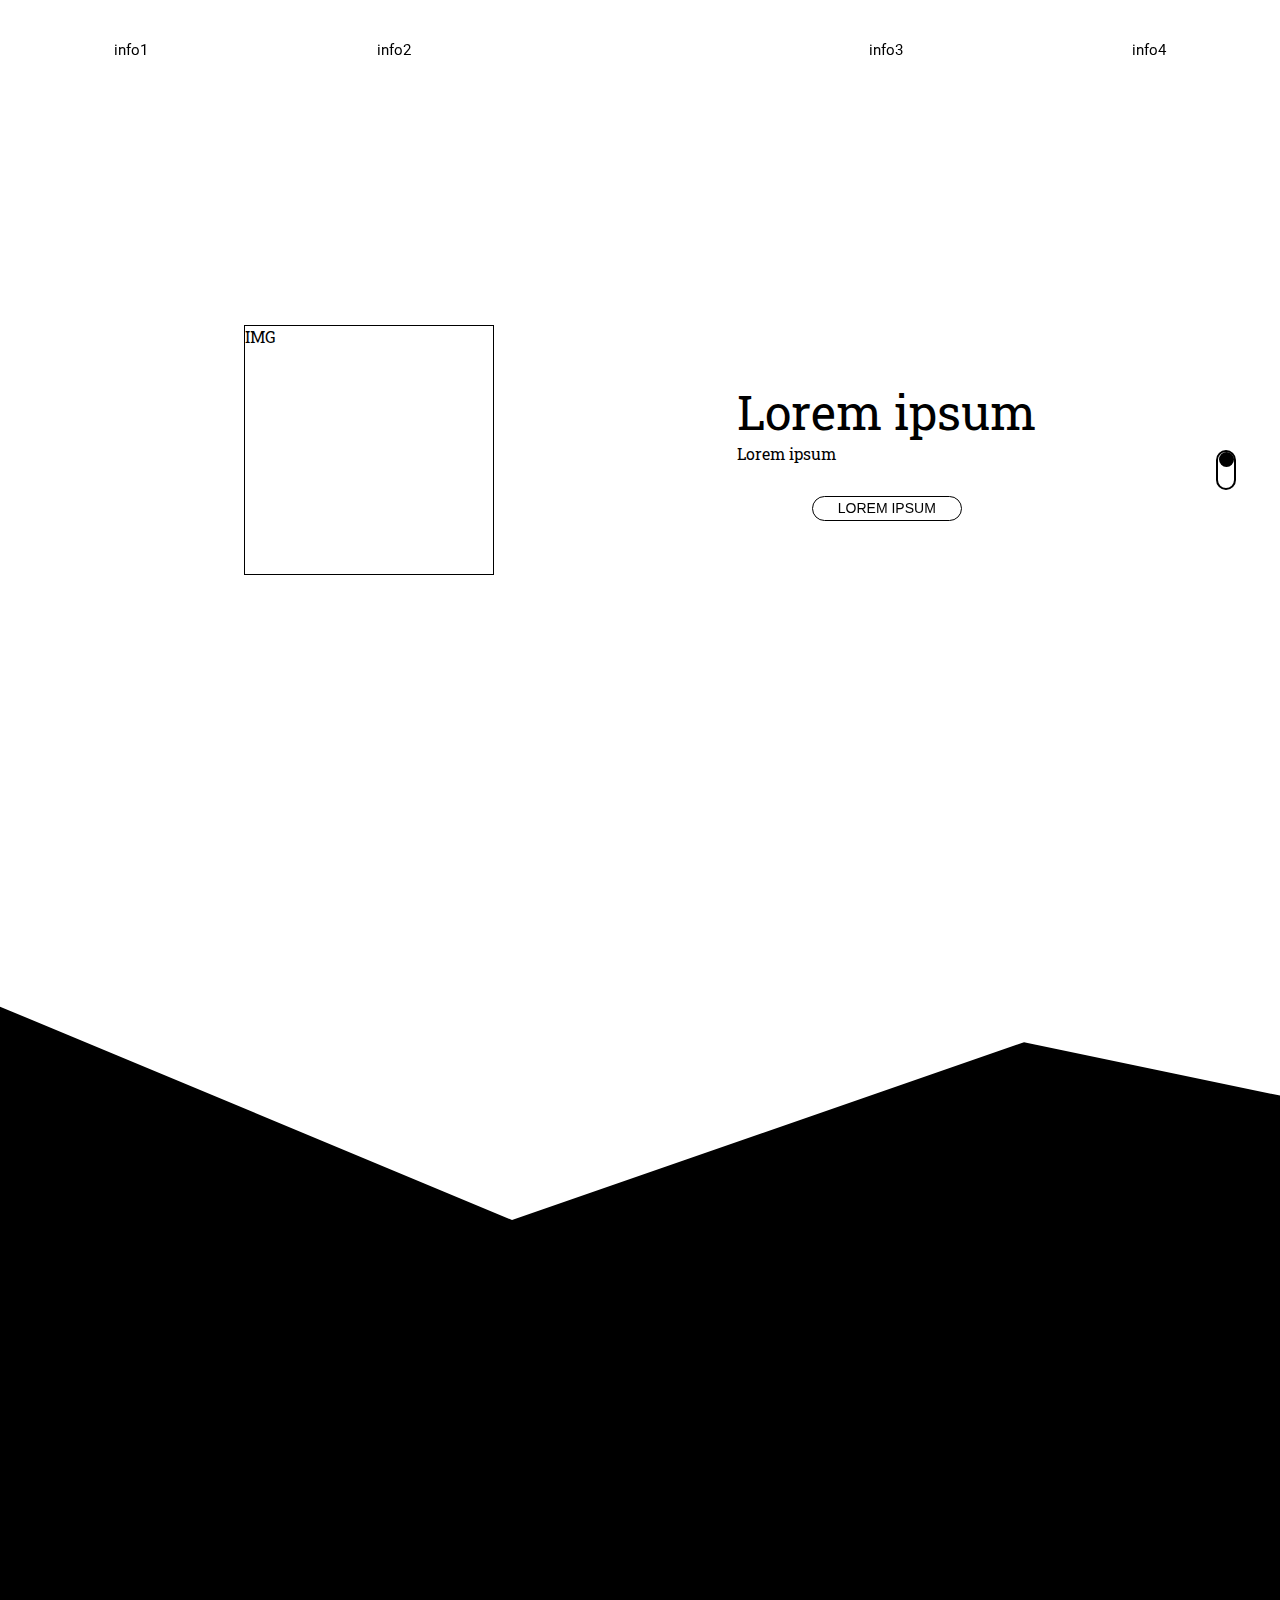
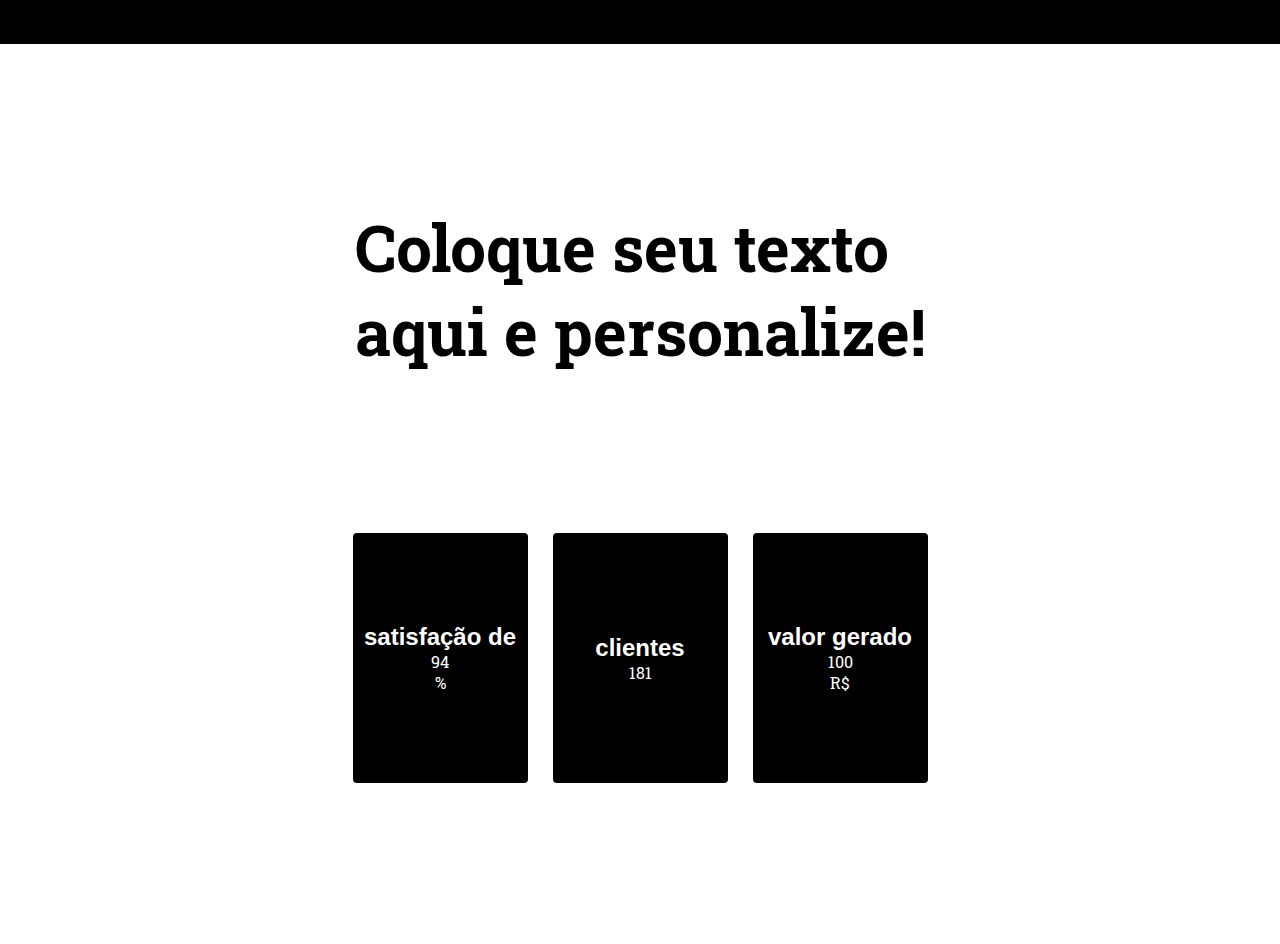
<file: lading-page-1/index.html>
<!DOCTYPE html>
<html lang="en">
<head>
    <meta charset="UTF-8">
    <meta name="viewport" content="width=device-width, initial-scale=1.0">
    <title>Ricon</title>
    <link rel="stylesheet" href="./index.css">
</head>
<body>
    <header>
        <nav>
            <div id="containerNavBar">
              <ul class="navBar">
                <li class="palavraHover"><a class="linkNavBar cor1" href="#Home" >info1</a></li>
                <li class="palavraHover"><a class="linkNavBar cor1" href="#Habilidades">info2</a></li>
                <div id="logoNavBar"></div>
                <li class="palavraHover"><a class="linkNavBar cor1" href="#Projetos">info3</a></li>
                <li class="palavraHover"><a class="linkNavBar cor1" href="#idiomas">info4</a></li>
              </ul>
            </div>
        </nav>
    </header>
    <main>
        <section class="section1">
            <p class="smooth-scroll img-initial">IMG</p>
            <div class="smooth-scroll">
                <div>
                    <h1 id="title-enterprise">Lorem ipsum</h1>
                    <h2 id="title-enterprise">Lorem ipsum</h2>
                </div>
                <div class="container-btn-initial">
                    <button class="btn-initial" role="button"><span class="text">Lorem Ipsum</span></button>
                </div>
            </div>
        </section>
        <section class="section2">
            <div class="part-svg-animate">
                <svg class="wave-svg" xmlns:xlink="http://www.w3.org/1999/xlink" id="wave" viewBox="0 0 1440 200" version="1.1" xmlns="http://www.w3.org/2000/svg"><defs><linearGradient id="sw-gradient-0" x1="0" x2="0" y1="1" y2="0"><stop stop-color="rgba(255, 255, 255, 1)" offset="0%"/><stop stop-color="rgba(255, 255, 255, 1)" offset="100%"/></linearGradient></defs><path style="transform:translate(0, 0px); opacity:1" fill="url(#sw-gradient-0)" d="M0,60L288,120L576,60L864,120L1152,20L1440,140L1728,0L2016,80L2304,140L2592,140L2880,180L3168,80L3456,180L3744,80L4032,100L4320,60L4608,0L4896,0L5184,180L5472,140L5760,160L6048,100L6336,160L6624,140L6912,0L6912,200L6624,200L6336,200L6048,200L5760,200L5472,200L5184,200L4896,200L4608,200L4320,200L4032,200L3744,200L3456,200L3168,200L2880,200L2592,200L2304,200L2016,200L1728,200L1440,200L1152,200L864,200L576,200L288,200L0,200Z"/><defs><linearGradient id="sw-gradient-1" x1="0" x2="0" y1="1" y2="0"><stop stop-color="rgba(255, 255, 255, 1)" offset="0%"/><stop stop-color="rgba(255, 255, 255, 1)" offset="100%"/></linearGradient></defs><path style="transform:translate(0, 50px); opacity:0.9" fill="url(#sw-gradient-1)" d="M0,160L288,40L576,120L864,140L1152,20L1440,180L1728,120L2016,160L2304,100L2592,20L2880,40L3168,100L3456,160L3744,180L4032,100L4320,60L4608,140L4896,100L5184,160L5472,100L5760,60L6048,160L6336,120L6624,120L6912,60L6912,200L6624,200L6336,200L6048,200L5760,200L5472,200L5184,200L4896,200L4608,200L4320,200L4032,200L3744,200L3456,200L3168,200L2880,200L2592,200L2304,200L2016,200L1728,200L1440,200L1152,200L864,200L576,200L288,200L0,200Z"/><defs><linearGradient id="sw-gradient-2" x1="0" x2="0" y1="1" y2="0"><stop stop-color="rgba(255, 255, 255, 1)" offset="0%"/><stop stop-color="rgba(255, 255, 255, 1)" offset="100%"/></linearGradient></defs><path style="transform:translate(0, 100px); opacity:0.8" fill="url(#sw-gradient-2)" d="M0,80L288,140L576,0L864,120L1152,120L1440,140L1728,80L2016,180L2304,80L2592,120L2880,120L3168,100L3456,20L3744,100L4032,160L4320,60L4608,20L4896,140L5184,180L5472,60L5760,160L6048,120L6336,120L6624,80L6912,100L6912,200L6624,200L6336,200L6048,200L5760,200L5472,200L5184,200L4896,200L4608,200L4320,200L4032,200L3744,200L3456,200L3168,200L2880,200L2592,200L2304,200L2016,200L1728,200L1440,200L1152,200L864,200L576,200L288,200L0,200Z"/><defs><linearGradient id="sw-gradient-3" x1="0" x2="0" y1="1" y2="0"><stop stop-color="rgba(255, 255, 255, 1)" offset="0%"/><stop stop-color="rgba(255, 255, 255, 1)" offset="100%"/></linearGradient></defs><path style="transform:translate(0, 150px); opacity:0.7" fill="url(#sw-gradient-3)" d="M0,140L288,40L576,180L864,160L1152,140L1440,180L1728,120L2016,60L2304,0L2592,20L2880,80L3168,100L3456,100L3744,20L4032,160L4320,60L4608,180L4896,0L5184,40L5472,80L5760,60L6048,20L6336,140L6624,180L6912,80L6912,200L6624,200L6336,200L6048,200L5760,200L5472,200L5184,200L4896,200L4608,200L4320,200L4032,200L3744,200L3456,200L3168,200L2880,200L2592,200L2304,200L2016,200L1728,200L1440,200L1152,200L864,200L576,200L288,200L0,200Z"/></svg>
            </div>
            <div class="container-section2-info">
                <div class="scale-up-hor-left">
                    <p class="text-scale">Lorem, ipsum dolor sit amet consectetur adipisicing elit. Nesciunt impedit dolorum eveniet quod non ab itaque sed, corporis sit dolore amet quas qui eos possimus natus quos beatae, esse temporibus?</p>
                </div>
                <div class="border-center">
                    
                </div>
                <div class="scale-up-hor-right">
                    <p class="text-scale">Lorem ipsum dolor sit amet consectetur adipisicing elit. Accusantium voluptatem adipisci tempore expedita, alias facilis odit neque distinctio harum possimus? Necessitatibus sed culpa veritatis maxime beatae, corporis earum eius perferendis.</p>
                </div>
            </div>
        </section>
        <section id="section3">
            <div class="text-section3">
                <h1>Coloque seu texto <br/> aqui e personalize!</h1>
            </div>
            <div class="container-porcentagem">
                <div><h2>satisfação de</h2><p class="counterAnimation" data-speed="100">94</p>%</div>
                <div><h2>clientes</h2><p class="counterAnimation" data-speed="516">280</p></div>
                <div><h2>valor gerado</h2><p class="counterAnimation" data-speed="100">100</p>R$</div>
            </div>
        </section>
        <section id="section4"> 
        </section>

        <!-----Mouse Icon Animation----->
        <div id="mouseContainer">
            <div class="mouse">
            <div class="pointerMouse"></div>
            </div>
        </div>
        <!-----Mouse Icon Animation----->
    </main>

    <script src="./index.js"></script>
</body>
</html>
</file>
<file: lading-page-1/index.css>
@import url('https://fonts.googleapis.com/css2?family=Roboto:ital,wght@0,100;0,300;0,400;1,100;1,300;1,400&display=swap');
@import url('https://fonts.googleapis.com/css2?family=Roboto+Slab:wght@100..900&display=swap');
*{
    padding: 0;
    margin: 0;
    box-sizing: border-box;
}
body{
    background-color: #000;
    font-family: "Roboto Slab", serif;
}
/*-----Nav Bar-----*/
header{
    position: fixed;
    height: 10%;
    width: 100%;
    z-index:1;
    backdrop-filter: blur(5px);
    border-radius: 1rem 1rem;
}
#containerNavBar{
    display: flex;
    align-items: center;
    width: 100%;
    transform: translateY(20px);
    animation: fadeInUp 1s ease-out forwards;
}
.navBar{
    list-style: none;
    margin-top: .5rem;
    width: 100%;
    display: flex;
    justify-content: space-around;
    align-items: center;
}
.navBar li a {
    transition: color 1s ease;
}
.palavraHover {
    position: relative;
    cursor: pointer;
    transition: color 0.3s;
    color: #fff;
}
.palavraHover:hover,
.palavraHover:active {
    color: #000;
}
.palavraHover::after {
    content: '';
    position: absolute;
    width: 100%;
    height: 2px;
    background-color: #000;
    bottom: -4px;
    left: 0;
    transform: scaleX(0);
    transform-origin: bottom right;
    transition: transform 0.3s;
}
.palavraHover:hover::after {
    transform: scaleX(1);
    transform-origin: bottom left;
}
.linkNavBar{
    font-family: 'Roboto', sans-serif;
    font-size: .95rem;
    padding: 0;
    text-decoration: none;
}
.cor1{
    color: #000;
}
.cor2{
    color: #fff;
}
#logoNavBar{
    height: 40px;
}
#logoNavBar img{
    height: 40px;
}
@keyframes fadeInUp {
    to {
        opacity: 1;
        transform: translateY(0);
    }
    from{
        opacity: 0;
    }
}

#section3{
    display: flex;
    flex-direction: column;
    justify-content: space-evenly;
    align-items: center;
    height: 100vh;
}
.text-section3{
    background-color: #fff;
    border-top: 1px dashed #fff;
    font-size: 32px;
    font-weight: bold;
    color: #000;
}
.container-porcentagem{
    display: flex;
    gap: 25px;
}
.container-porcentagem div{
    display: flex;
    flex-direction:column;
    justify-content: center;
    align-items: center;
    height: 250px;
    width: 175px;
    background-color: #000;
    border-radius: .25rem;
    color: #fff;
    text-align: center;
}
.container-porcentagem div h2{
    font-family: 'Franklin Gothic Medium', 'Arial Narrow', Arial, sans-serif;
}
/*-----Nav Bar-----*/

/*-----Scroll-Bar-----*/
body::-webkit-scrollbar {
    width: 7px;
}
body::-webkit-scrollbar-thumb {
    background-color: #333;
    border-radius: 1rem;
}

body::-webkit-scrollbar-thumb:hover {
    background-color: #555;
}
/*-----Scroll-Bar-----*/

/*-----Mouse animation-----*/
#mouseContainer{
    opacity: 1;
    position: fixed;
    top: 50%;
    left: 95%;
}
.mouse{
    display: flex;
    justify-content: center;
    height: 40px;
    width: 20px;
    border-radius: 1rem;
    border: 2px solid #000;
}
.pointerMouse{
    position: relative;
    border-radius: 1rem;
    height: 15px;
    width: 15px;
    background-color: #000;
    animation: 1.5s mousePointerAnimation infinite;
}
@keyframes mousePointerAnimation {
    0%{
        top: 0%;
        opacity: 1;
    }
    100%{
        top: 100%;
        opacity: 0;
    }
}
@media only screen and (max-width: 684px) {
    #mouseContainer{
        display: none;
    }
    
}
/*-----Mouse animation-----*/

/*-----Main Title-----*/
.section1{
    display: flex;
    justify-content: space-evenly;
    align-items: center;
    height: 100vh;
}
.section1 div div{
    display: flex;
    flex-direction: column;
}
.section1 div h1{
    font-size: 3rem;
}
.section1 div h2{
    font-size: 1rem;
}
.img-initial{
    height: 250px;
    width: 250px;
    border: 1px solid #000;
}
#title-enterprise{
    font-family: "Roboto Slab", serif;
    font-weight: 400;
}
.part-svg-animate{

    padding: 0;
    overflow: hidden;
    width: 100%;
}
.part-svg-animate svg{
    transform: rotate(180deg);
    width: 200%;
    margin-bottom:-1rem;  
}
.container-btn-initial{
    display: flex;
    align-items: center;
    padding-top: 2rem;
}

.btn-initial {
  background-color: #FFFFFF;
  width: 150px;
  height: 25px;
  border-radius: 1rem;
  border: 1px solid #000;
  box-sizing: border-box;
  color: #000000;
  cursor: pointer;
  font-family: Clarkson,Helvetica,sans-serif;
  font-size: 14px;
  font-weight: 500;
  line-height: 1em;
  margin: 0;
  opacity: 1;
  outline: 0;
  position: relative;
  text-align: center;
  text-decoration: none;
  text-transform: uppercase;
  transition: opacity 300ms cubic-bezier(.694, 0, 0.335, 1),background-color 100ms cubic-bezier(.694, 0, 0.335, 1),color 100ms cubic-bezier(.694, 0, 0.335, 1);
  user-select: none;
  -webkit-user-select: none;
  touch-action: manipulation;
  white-space: nowrap;
}

.btn-initial:before {
  animation: opacityFallbackOut .5s step-end forwards;
  backface-visibility: hidden;
  background-color: #000000;
  clip-path: polygon(-1% 0, 0 0, -25% 100%, -1% 100%);
  content: "";
  height: 100%;
  left: 0;
  border-radius: 1rem;
  position: absolute;
  top: 0;
  transform: translateZ(0);
  transition: clip-path .5s cubic-bezier(.165, 0.84, 0.44, 1), -webkit-clip-path .5s cubic-bezier(.165, 0.84, 0.44, 1);
  width: 100%;
}
.btn-initial:hover{
    color: #fff;
    transform: 1s;
}
.btn-initial:hover:before {
  animation: opacityFallbackIn 0s step-start forwards;
  clip-path: polygon(0 0, 101% 0, 101% 101%, 0 101%);
  color: #fff;
}

.btn-initial:after {
  background-color: #FFFFFF;
}

.btn-initial span {
  z-index: 1;
  position: relative;
}

@media only screen and (max-width: 684px) {
    .section1{
        flex-direction: column;
    }
}
.container-section2-info{
    margin-top: 5rem;
    opacity: 0;
    display: flex;
    justify-content: space-between;
    transition: 1s;
}
/*-----Main Title-----*/

/*-----outhers Animations and Codes-----*/
main{
    background-color: #fff;
    width: 100%;
}

.section2{
    background-color: #000;
}
.apresentation{
    width: 100%;
    display: flex;
    align-items: center;
    justify-content: space-between;
}
.border-center{
    /*clip-path: polygon(100% 0, 0 0, 100% 46%, 100% 46%, 0 100%, 100% 100%, 0 47%, 0 46%);*/
    height: 20rem;
    width: 20rem;
    background-color: #fff;
    border-radius: 39% 61% 58% 42% / 64% 35% 65% 36% ;
}
.scale-up-hor-right{
    height: 250px;
    width: 20%;
    color: #fff;
    border-top: 1px solid #fff;
    border-left: 1px solid #fff;
    border-bottom: 1px solid #fff;
    animation: .5s linear;
}

.scale-up-hor-left{
    height: 250px;
    width: 20%;
    color: #fff;
    border-top: 1px solid #fff;
    border-right: 1px solid #fff;
    border-bottom: 1px solid #fff;
    animation: .5s linear;
}

 @keyframes scale-up-hor-right{
    0%{transform:scaleX(.4);transform-origin:100% 100%}
    100%{transform:scaleX(1);transform-origin:100% 100%}
}
 @keyframes scale-up-hor-left{
    0%{transform:scaleX(.4);transform-origin:0 0}
    100%{transform:scaleX(1);transform-origin:0 0}
}

 /*-----outhers Animations-----*/
</file>
